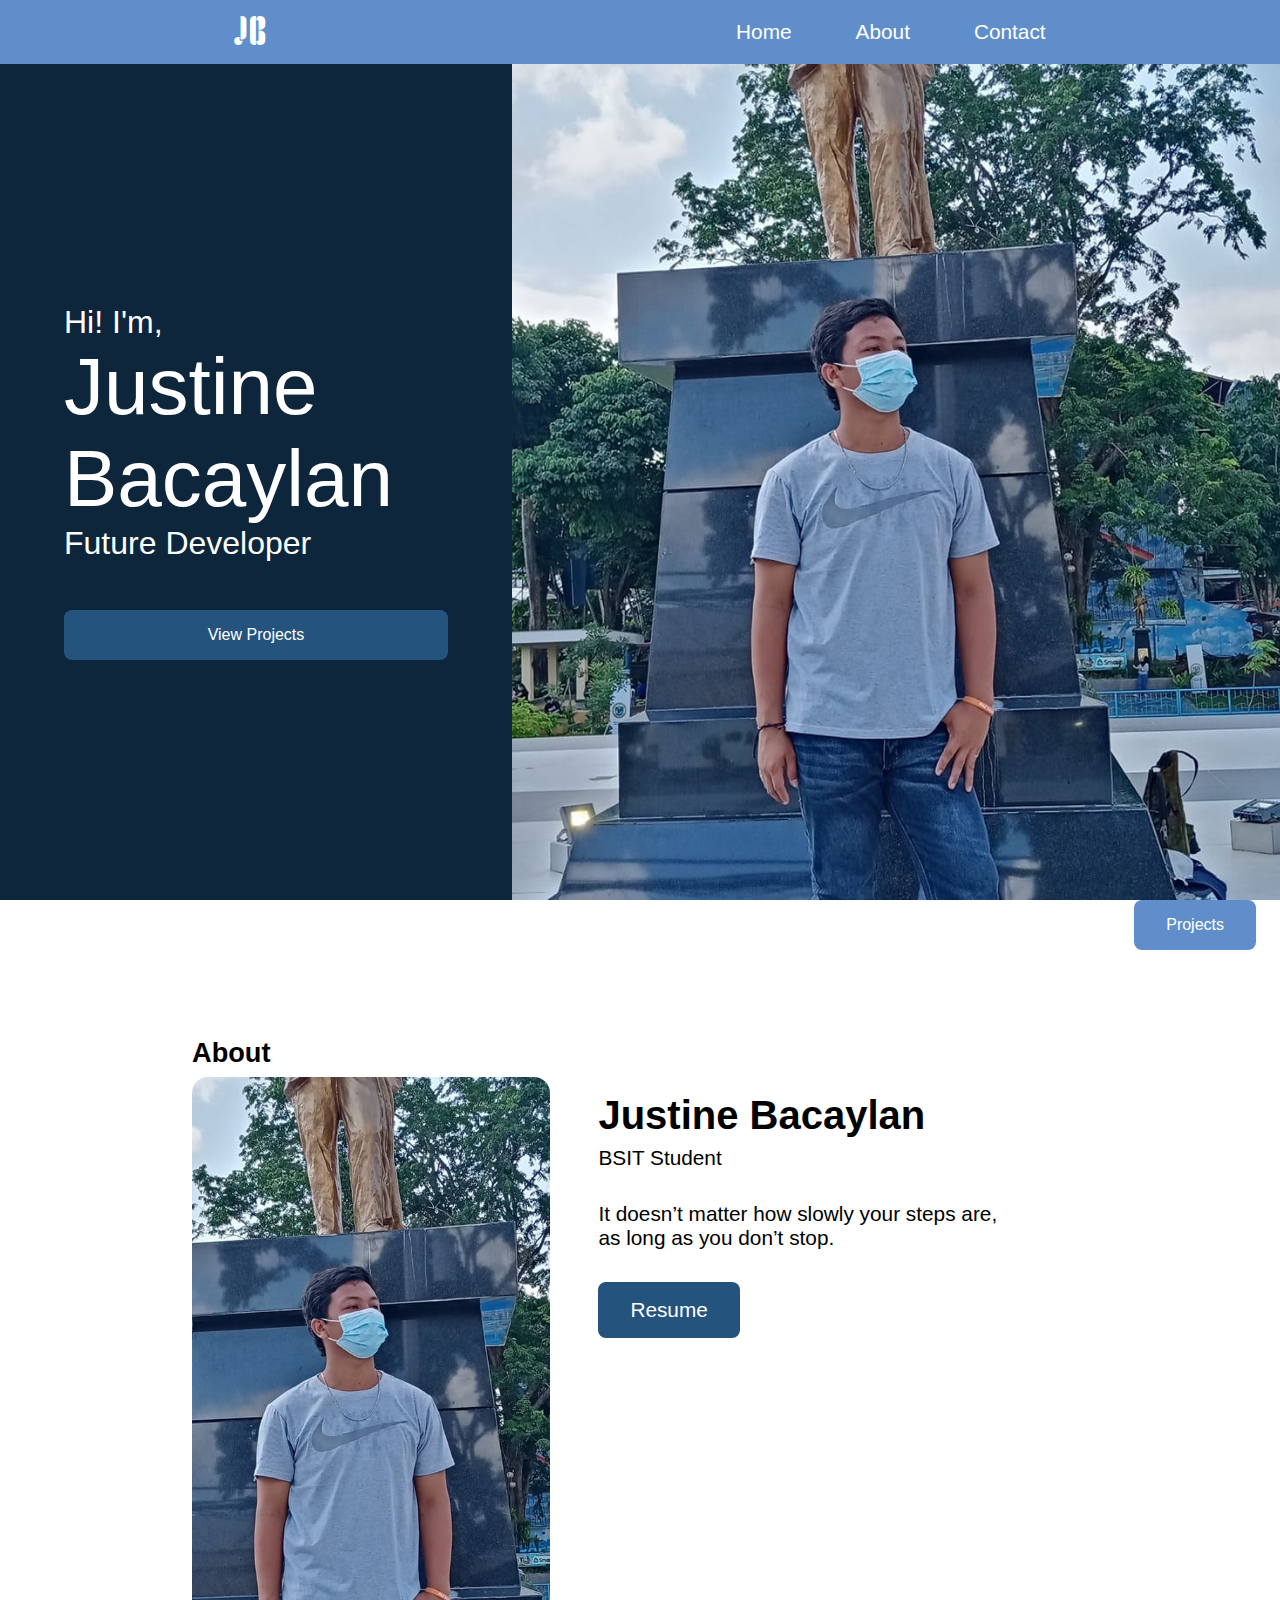
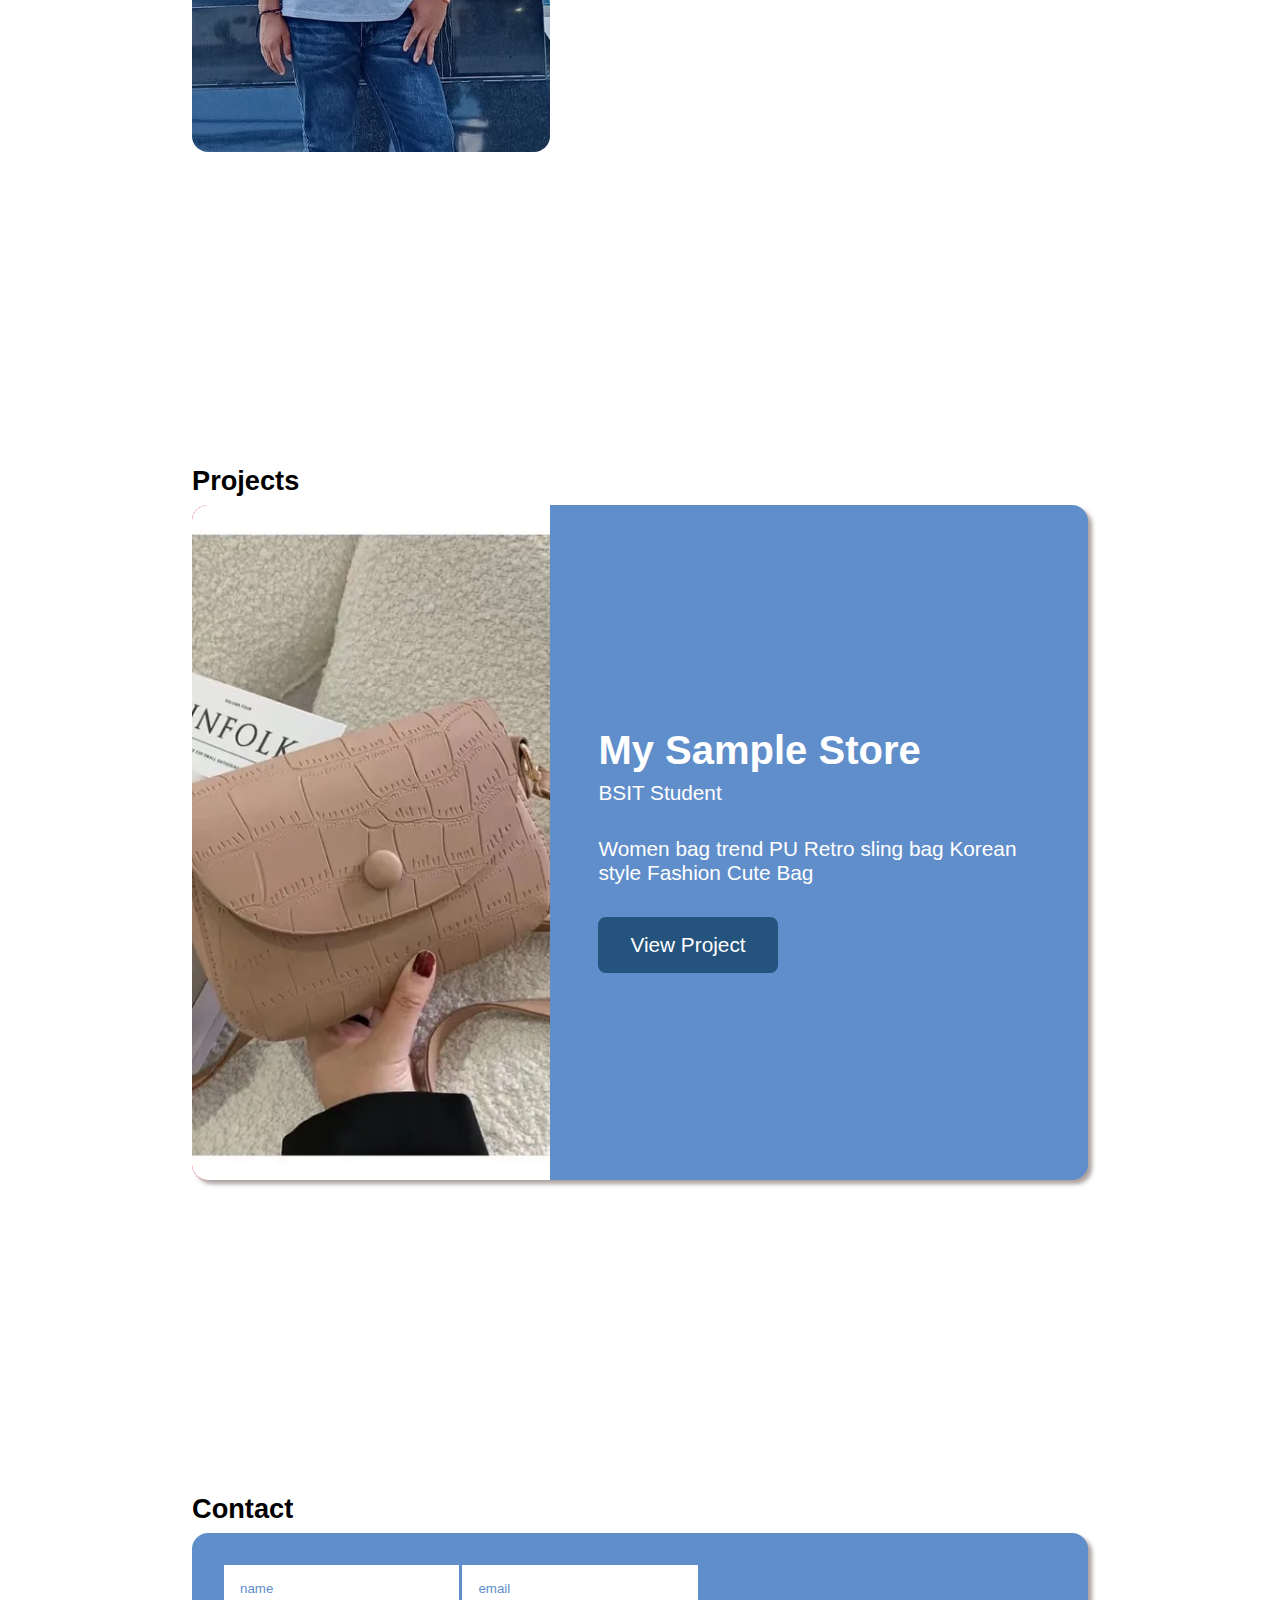
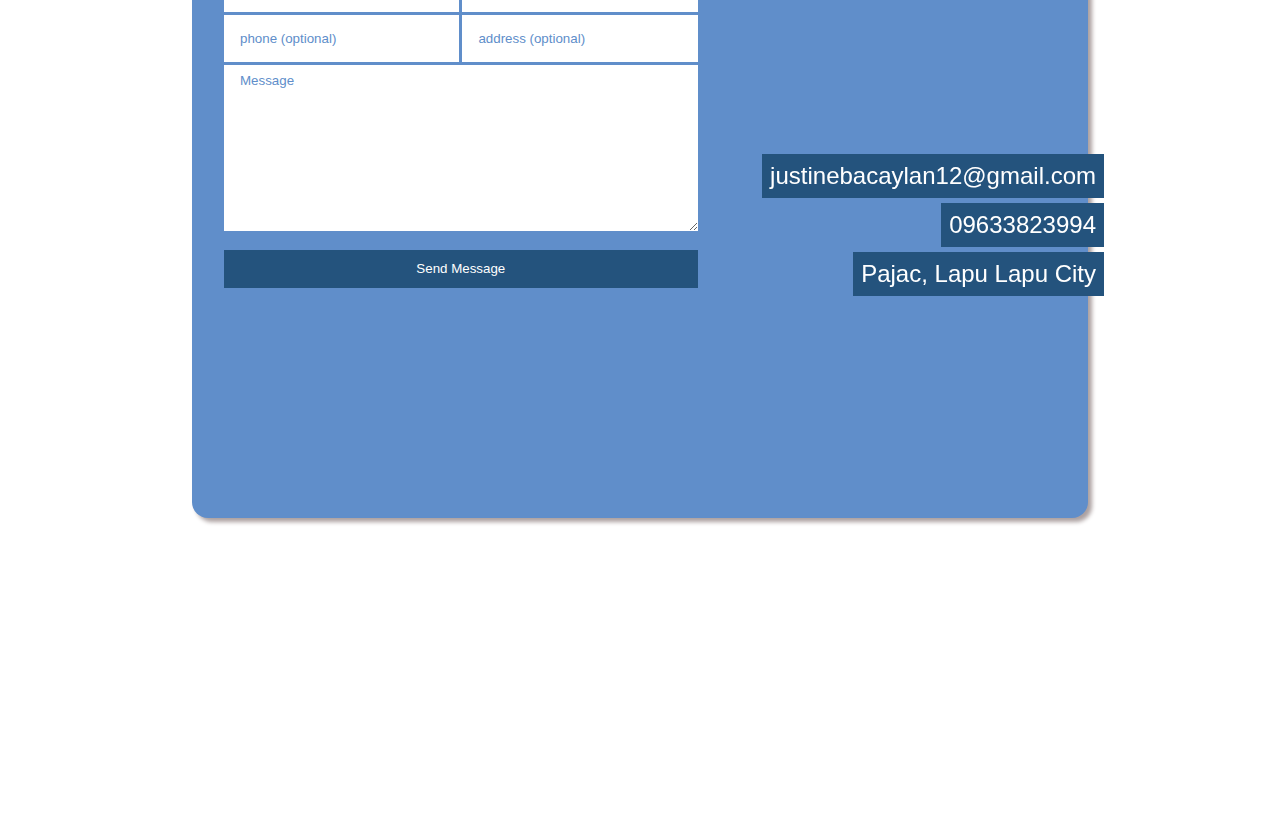
<file: index.html>
<!DOCTYPE html>
<html lang="en">
<head>
    <meta charset="UTF-8">
    <meta http-equiv="X-UA-Compatible" content="IE=edge">
    <meta name="viewport" content="width=device-width, initial-scale=1.0">
    <title>JUSTINE</title>
    <link rel="stylesheet" href="css/style.css">
</head>
<body>
    <div class="nav">
        <div class="logo">JB</div>
        <div class="link">
            <a href="#home" class="nav-link">Home</a>
            <a href="#about" class="nav-link">About</a>
            <a href="#contact" class="nav-link">Contact</a>
        </div>
    </div>
    <div class="container" id="home">
        <div class="intro">
            <div class="intros">
                <div class="texts">
                    <p>Hi! I'm,</p>
                    <h1>Justine<br> Bacaylan</h1>
                    <p>Future Developer</p>
                </div>
                <a href="#project"  class="btn">View Projects</a>
            </div>
        </div>
        <div class="photo"></div>
    </div>
    <div class="project-btn">
        <a href="#project">Projects</a>
    </div>
    <section class="about" id="about">
        <h2>About</h2>
        <div class="mini-container">
            <div class="picture"></div>
            <div class="description">
                <div class="heading">
                    <div class="name">Justine Bacaylan</div>
                    <div class="status">BSIT Student</div>
                </div>
                <div class="body">
                    It doesn’t matter how slowly your steps are, as long as you don’t stop.                
                </div>
                <button class="resume-btn"><a href="./resume/index.html" target="_blank">Resume</a></button>
            </div>
        </div>
    </section>
    <section class="projects" id="project">
        <h2>Projects</h2>
        <div class="mini-container">
            <div class="picture"></div>
            <div class="description">
                <div class="heading">
                    <div class="name">My Sample Store</div>
                    <div class="status">BSIT Student</div>
                </div>
                <div class="body">
                    Women bag trend PU Retro sling bag Korean style Fashion Cute Bag                
                </div>
                <button class="resume-btn"><a href="./activity/index.html">View Project</a></button>
            </div>
        </div>
    </section>
    <section class="contact" id="contact">
        <h2>Contact</h2>
        <div class="contact-container">
            <div class="form">
                <div class="line">
                    <input type="text" placeholder="name">
                    <input type="email" placeholder="email">
                </div>
                <div class="line">
                    <input type="tel" placeholder="phone (optional)">
                    <input type="text" placeholder="address (optional)">
                </div>
                <textarea name="message" id="message" cols="30" rows="10" placeholder="Message"></textarea>
                <button>Send Message</button>
            </div>
            <div class="details">
                <div class="wrapper">
                    <div class="info">justinebacaylan12@gmail.com</div>
                    <div class="info">09633823994</div>
                    <div class="info">Pajac, Lapu Lapu City</div> 
                </div>
            </div>
        </div>
    </section>
</body>
</html>
</file>
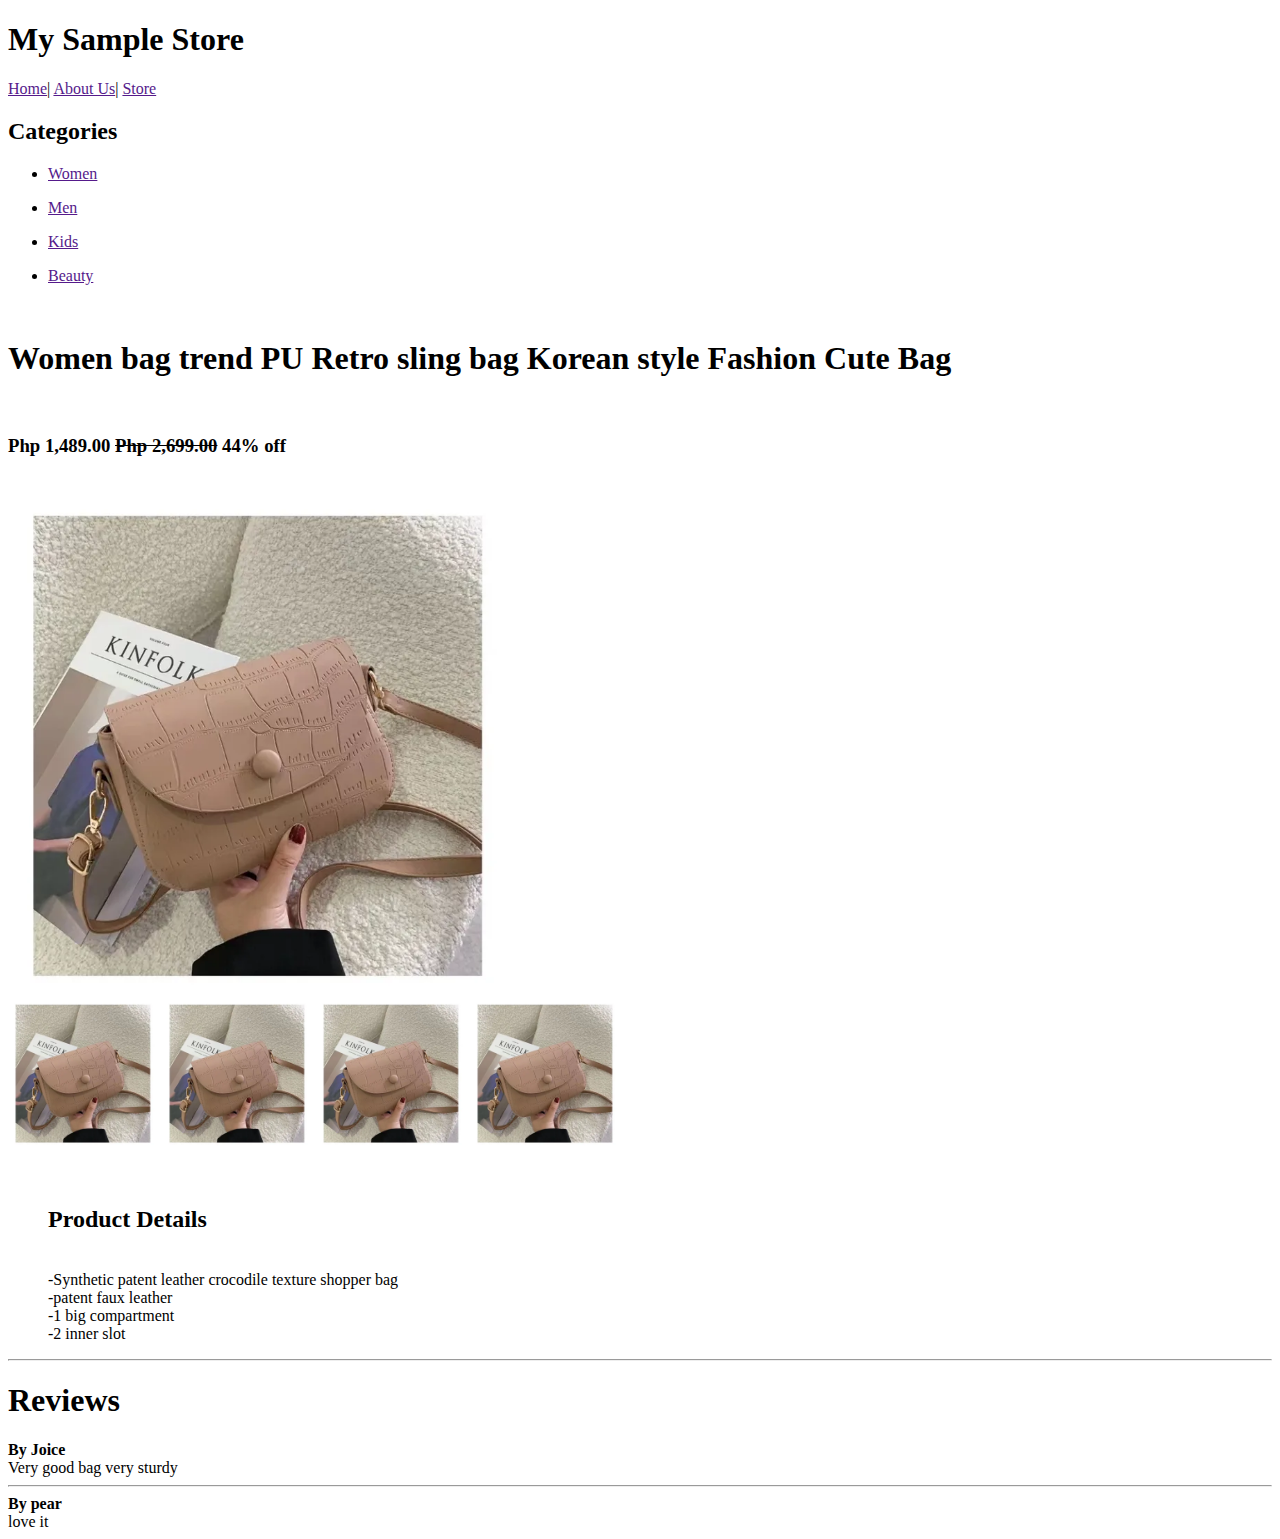
<file: activity/index.html>
<!DOCTYPE html>
<html lang="en">
<head>
    <meta charset="UTF-8">
    <meta http-equiv="X-UA-Compatible" content="IE=edge">
    <meta name="viewport" content="width=device-width, initial-scale=1.0">
    <title>Justine</title>
</head>
<body>
    <h1>My Sample Store</h1>
    <a href="">Home</a>| <a href="">About Us</a>| <a href="">Store</a>
    <br>
    <h2>
        Categories
    </h2>
    <ul><li><a href="">Women</a></li></ul>
    <ul><li><a href="">Men</a></li></ul>
    <ul><li><a href="">Kids</a></li></ul>
    <ul><li><a href="">Beauty</a></li></ul>
    <br>

    <h1>Women bag trend PU Retro sling bag Korean style Fashion Cute Bag</h1>
<br>
<h3>Php 1,489.00 <del>Php 2,699.00</del> 44% off</h3>
<br>
<img src="../images/shopping.webp" alt=""width="500">
<br>
<img src="../images/shopping.webp" alt="shopping"width="150">
<img src="../images/shopping.webp" alt="shopping"width="150">
<img src="../images/shopping.webp" alt="shopping"width="150">
<img src="../images/shopping.webp" alt=""width="150">

<ul>
    <br><h2>Product Details</h2>

    <br>-Synthetic patent leather crocodile texture shopper bag
    <br>-patent faux leather
    <br>-1 big compartment
    <br>-2 inner slot

</ul>
<hr>
<h1>Reviews</h1>

<b>By Joice</b>

<br> 
Very good bag very sturdy
<hr>
<b>By pear</b>
<br> 
love it

</body>
</html>
</file>
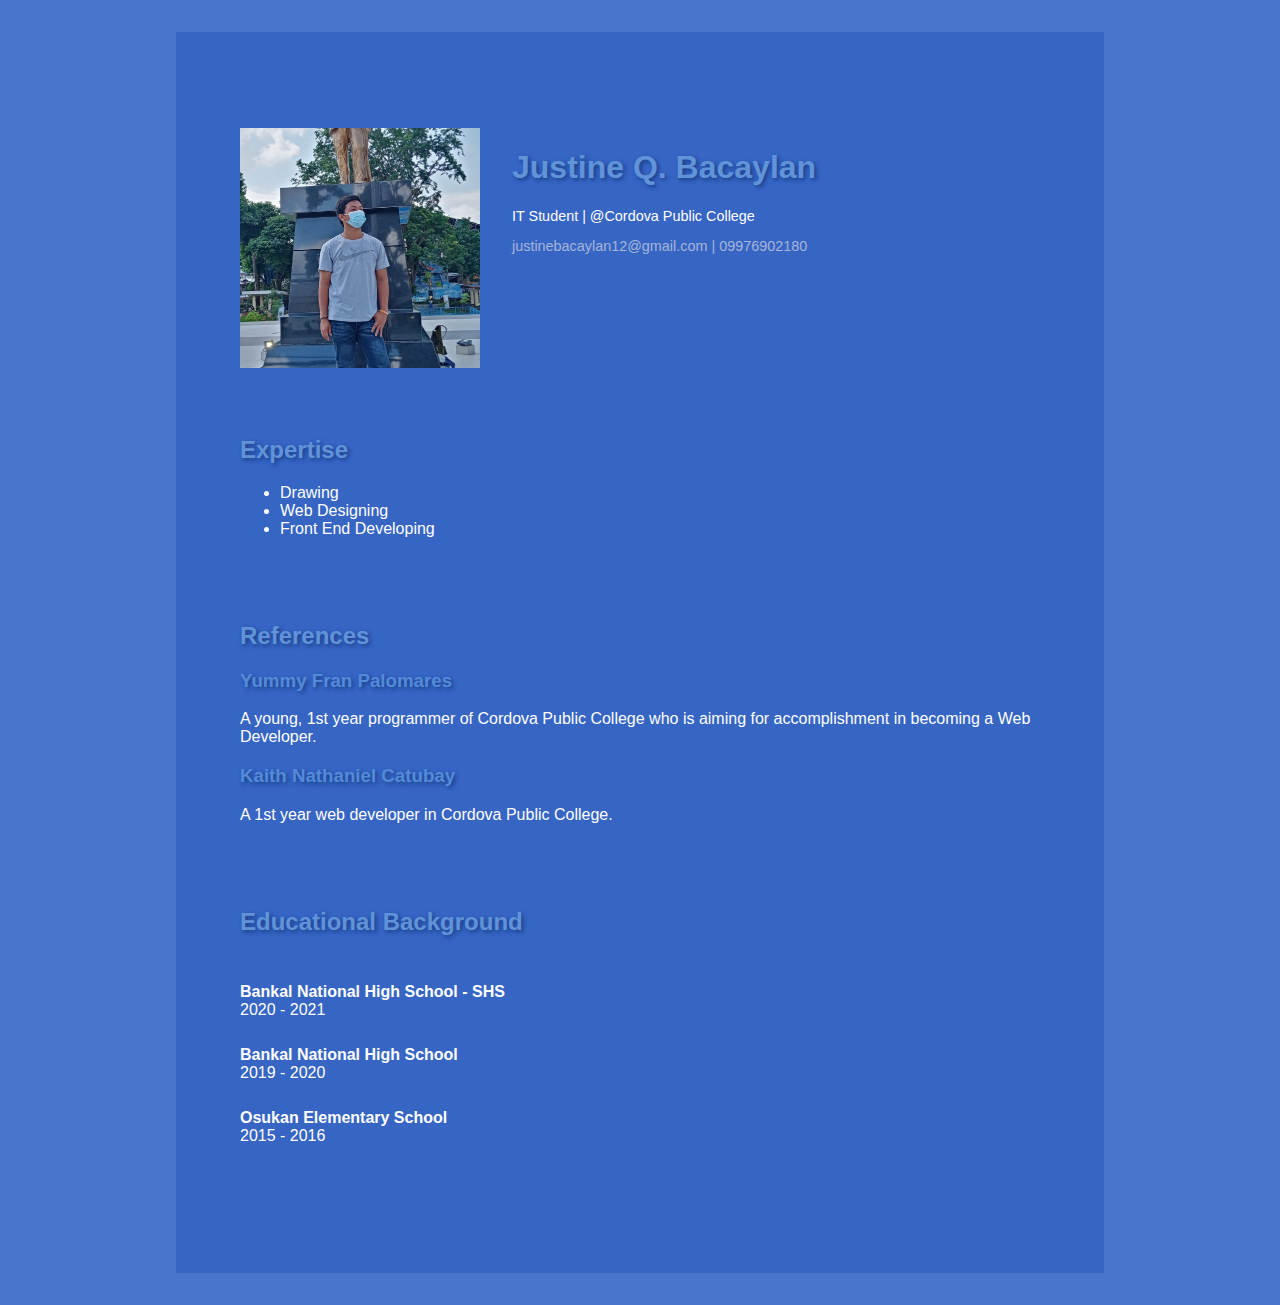
<file: resume/index.html>
<!DOCTYPE html>
<html lang="en">
<head>
    <meta charset="UTF-8">
    <meta http-equiv="X-UA-Compatible" content="IE=edge">
    <meta name="viewport" content="width=device-width, initial-scale=1.0">
    <title>Justine Resume</title>
    <style>
        body {
            margin: 2rem auto;
            background-color: #4a75cc;
            display: flex;
            justify-content: center;
            font-family: Arial, Helvetica, sans-serif;
        }

        h2 {
            color: #6193d8;
            text-shadow: 2px 2px 4px #173c86;
        }

        h3 {
            color: #548bd8;
            text-shadow: 2px 2px 4px #173c86;
        }

        p {
            color: #fefefe;
        }

        ul {
            color: #fefefe;
        }

        .container {
            width: 50rem;
            background-color: #3665c4;
            padding: 6rem 4rem 8rem 4rem;
            display: flex;
            flex-direction: column;
            gap: 3rem;
        }

        .basic {
            display: flex;
            gap: 2rem;
        }
        
        .picture {
            width: 15rem;
            height: 15rem;
            background-color: #4375d7;
            background-image: url('../images/justine.jpg');
            background-position: center;
            background-size: cover;
        }

        .text {
            color: #fefefe;
        }

        .text h1 {
            color: #6193d8;
            text-shadow: 2px 2px 4px #173c86;
            font-weight: 800;
        }

        .text p {
            font-size: 0.9rem;
        }

        .text .contact {
            color: #e9e5e59f;
        }

        .title, .year {
            color: #fefefe;
        }

        .title {
            font-weight: 600;
        }

        .background {
            display: flex;
            flex-direction: column;
            gap: 1.7rem;
        }

    </style>
</head>
<body>
    <div class="container">
        <div class="basic">
            <div class="picture"></div>
            <div class="text">
                <h1>Justine Q. Bacaylan</h1>
                <p>IT Student | @Cordova Public College</p>
                <p class="contact">justinebacaylan12@gmail.com | 09976902180</p>

            </div>
        </div>
        <div class="expertise">
            <h2>Expertise</h2>
            <ul>
                <li>Drawing</li>
                <li>Web Designing</li>
                <li>Front End Developing</li>
            </ul>
        </div>
        <div class="references">
            <h2>References</h2>
            <div class="person">
                <h3>Yummy Fran Palomares</h3>
                <p>A young, 1st year programmer of Cordova Public College who is aiming for accomplishment in becoming a Web Developer.</p>
            </div>
            <div class="person">
                <h3>Kaith Nathaniel Catubay</h3>
                <p>A 1st year web developer in Cordova Public College.</p>
            </div>
        </div>
        <div class="background">
            <h2>Educational Background</h2>
            <div class="school">
                <div class="title">Bankal National High School - SHS</div>
                <div class="year">2020 - 2021</div>
            </div>
            <div class="school">
                <div class="title">Bankal National High School</div>
                <div class="year">2019 - 2020</div>
            </div>
            <div class="school">
                <div class="title">Osukan Elementary School</div>
                <div class="year">2015 - 2016</div>
            </div>
        </div>
    </div>
</body>
</html>
</file>
<file: css/style.css>
@import url('https://fonts.googleapis.com/css2?family=Kenia&display=swap');


:root {
    --tone: #608ECA;
    --accent: #24537D;
}
* {
    scroll-behavior: smooth;
}

body {
    margin: 0;
    font-family: Arial, Helvetica, sans-serif;
    overflow-x: hidden;
}

section {
    height: 100vh;
    padding: 4rem 15%;
}

h2 {
    font-size: 1.7rem;
    font-weight: 800;
    margin-bottom: 0.5rem;
}

.container {
    height: calc(100vh - 4rem);
    width: 100vw;
    background-color: #0D263C;
    display: flex;
    padding-top: 4rem;
}

.nav {
    width: 100vw;
    height: 4rem;
    background-color: #608ECA;
    display: flex;
    justify-content: space-around;
    align-items: center;
    position: fixed;
    top: 0;
}

a {
    color: white;
    text-decoration: none;
}

.logo {
    font-family: 'Kenia';
    font-size: 2.5rem;
    color: white;
}

.link {
    display: flex;
    gap: 4rem;
    font-size: 1.3rem;
}

.intro {
    height: 100%;
    width: 40%;
    color: white;
    display: flex;
    flex-direction: column;
    justify-content: center;
}

.photo {
    background-image: url('../images/justine.jpg');
    background-size: cover;
    background-position: center ;
    width: 60%;
    height: 100%;
}

.intros {
    padding: 4rem;
    display: flex;
    flex-direction: column;
    gap: 3rem;
}

.intro .texts p { 
    font-size: 2rem;
    margin: 0;
}

.texts h1 {
    font-size: 5rem;
    font-weight: 300;
    margin: 0;
}

.btn {
    background-color: #24537D;
    border-radius: 0.5rem;
    color: white;
    padding: 1rem 1.5rem;
    text-align: center;
}

.btn a {
    padding: auto;
}

.nav-link {
    transition: 0.5s;
}

.nav-link:hover {
    color: #0D263C;
}

.mini-container {
    width: 100%;
    height: 75%;

    display: grid;
    grid-template-columns: 40% 60%;
}

.about .picture {
    background-color: var(--tone);
    background-image: url('../images/justine.jpg');
    background-size: cover;
    background-position: center;
    border-radius: 1rem;
}

.description {
    display: flex;
    flex-direction: column;
    gap: 2rem;
    padding: 1rem 4rem 0 3rem;
}

.description .heading {
    display: flex;
    flex-direction: column;
    gap: 0.5rem;
}

.heading .name {
    font-size: 2.5rem;
    font-weight: 600;
}

.heading .status {
    font-size: 1.3rem;
}

.description .body {
    font-size: 1.3rem;
}

.resume-btn {
    background-color: var(--accent);
    color: white;
    border: none;
    padding: 1rem 2rem;
    width: fit-content;
    border-radius: 0.5rem;
    font-size: 1.3rem;
}

.projects > .mini-container {
    background-color: var(--tone);
    border-radius: 1rem;
    overflow: hidden;
    box-shadow: 4px 4px 4px #ACA1A1;
}

.projects .picture {
    background-image: url('../images/shopping.webp');
    background-color: red;
    background-size: cover;
    background-position: center;
}

.projects .description {
    color: white;
    display: flex;
    justify-content: center;
}

.contact-container {
    height: 65%;
    display: grid;
    grid-template-columns: 60% 40%;
    background-color: var(--tone);
    border-radius: 1rem;
    box-shadow: 4px 4px 4px #ACA1A1;
}

.line {
    display: flex;
    gap: 0.2rem;
}

.form {
    display: flex;
    flex-direction: column;
    padding: 2rem;
    gap: 0.2rem;
}

.form input {
    height: 5vh;
    width: 100%;
    border: none;
    padding-left: 1rem;
    outline: none;
}

.form input::placeholder {
    color: var(--tone);
}

.form textarea {
    border: none;
    padding: 0.5rem 1rem;
    outline: none;
    margin-bottom: 1rem;
    font-family: Arial, Helvetica, sans-serif;
}

.form textarea::placeholder {
    color: var(--tone);
}

.form button {
    border: none;
    background-color: var(--accent);
    color: white;
    padding: 0.7rem;
}

.contact .details {
    position: relative;
}

.contact .details .info {
    background-color: var(--accent);
    width: fit-content;
    padding: 0.5rem;
    color: white;
    font-size: 1.5rem;
}

.contact .wrapper {
    display: flex;
    height: 100%;
    flex-direction: column;
    gap: 0.3rem;
    align-items: end;
    justify-content: center;
    position: absolute;
    right: -1rem;
}

button:hover, .btn:hover {
    background-color: #1e476c;
    cursor: pointer;
}

.project-btn {
    position: sticky;
    top: 85vh;
    display: flex;
    justify-content: end;
    margin-right: 1.5rem;
}

.project-btn a {
    background-color: var(--tone);
    padding: 1rem 2rem;
    border-radius: 0.5rem;
}
</file>
